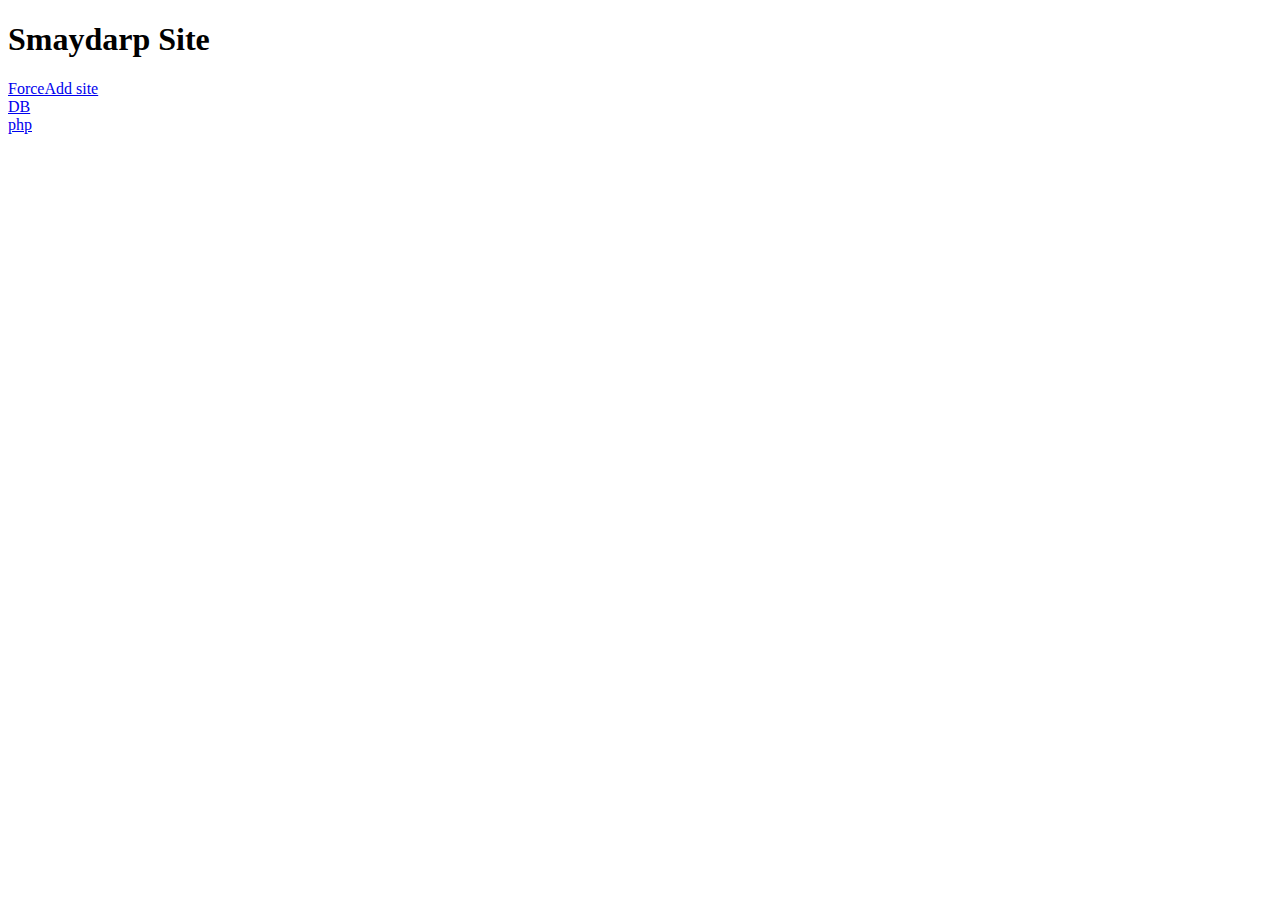
<file: index.html>
<!DOCTYPE html>
<html>
<body>

<h1>Smaydarp Site</h1>

<a href="ForceAdd/html/index.html">ForceAdd site</a>
</br>
<a href="CSEFAdd.csv">DB</a>
</br>
<a href="ForceAdd/php/test.php">php</a>


</body>
</html>
</file>
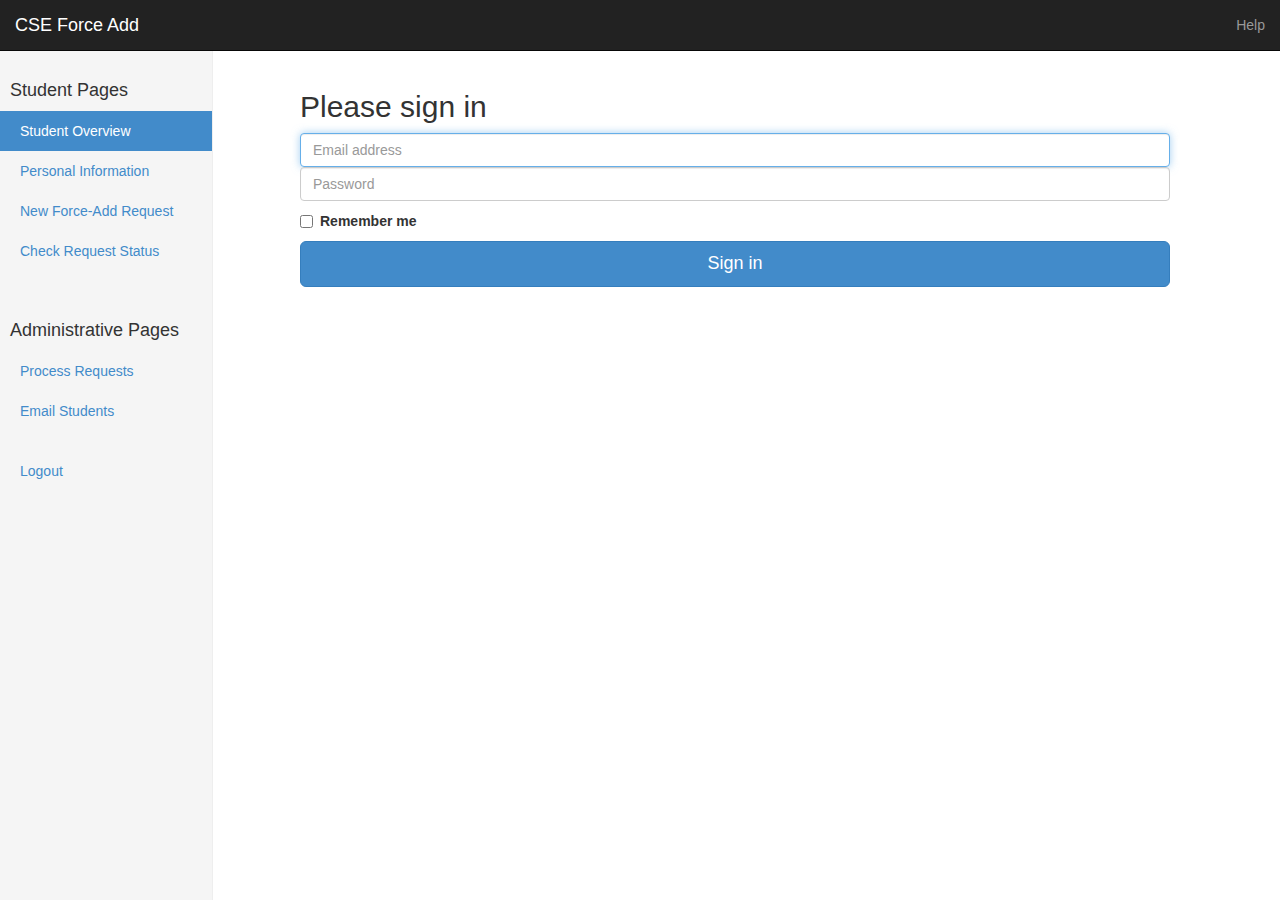
<file: public_html/index.html>
<!DOCTYPE html>
<html lang="en">
	<head>
		<meta charset="utf-8">
		<meta http-equiv="X-UA-Compatible" content="IE=edge">
		<meta name="viewport" content="width=device-width, initial-scale=1">
		<meta name="description" content="">
		<meta name="author" content="Logan Gabriel, Robert Smayda, Lauren Murray, & Connor Pinkerton">
		<link rel="shortcut icon" href="images/ico/favicon.ico">

		<title>CSE Force-Add</title>

		<!-- Bootstrap core CSS -->
		<link href="dist/css/bootstrap.min.css" rel="stylesheet">

		<!-- Custom styles for this template -->
		<link href="css/dashboard.css" rel="stylesheet">

		<!-- Just for debugging purposes. Don't actually copy this line! -->
		<!--[if lt IE 9]><script src="../../assets/js/ie8-responsive-file-warning.js"></script><![endif]-->

		<!-- HTML5 shim and Respond.js IE8 support of HTML5 elements and media queries -->
		<!--[if lt IE 9]>
		<script src="https://oss.maxcdn.com/libs/html5shiv/3.7.0/html5shiv.js"></script>
		<script src="https://oss.maxcdn.com/libs/respond.js/1.4.2/respond.min.js"></script>
		<![endif]-->
	</head>

	<body>

		<div class="navbar navbar-inverse navbar-fixed-top" role="navigation">
			<div class="container-fluid">
				<div class="navbar-header">
					<button type="button" class="navbar-toggle" data-toggle="collapse" data-target=".navbar-collapse">
						<span class="sr-only">Toggle navigation</span>
						<span class="icon-bar"></span>
						<span class="icon-bar"></span>
						<span class="icon-bar"></span>
					</button>
					<a class="navbar-brand" href="#">CSE Force Add</a>
				</div>
				<div class="navbar-collapse collapse">
					<ul class="nav navbar-nav navbar-right mobile">
						<li>
							<a href="php/" class="mobile">Personal Information</a>
						</li>
						<li>
							<a href="php/help.php" class="mobile">New Force-Add Request</a>
						</li>
						<li>
							<a href="php/help.php" class="mobile">Check Request Status</a>
						</li>
					</ul>
					<ul class="nav navbar-nav navbar-right">
						<li>
							<a href="php/help.php">Help</a>
						</li>
					</ul>

				</div>
			</div>
		</div>

		<div class="container-fluid">
			<div class="row">
				<div class="col-sm-3 col-md-2 sidebar">
					<ul class="nav nav-sidebar">
						<li>
							<b><h4>&nbsp;&nbsp;Student Pages<h4></b>
						</li>
						<li class="active">
							<a href="index.php">Student Overview</a>
						</li>
						<li>
							<a href="../php/personal_info.php">Personal Information</a>
						</li>
						<li>
							<a href="../php/new_request.php">New Force-Add Request</a>
						</li>
						<li>
							<a href="../php/check_request.php">Check Request Status</a>
						</li>
						<br>
						<br>
						<li>
							<b><h4>&nbsp;&nbsp;Administrative Pages<h4></b>
						</li>
						<li>
							<a href="../php/process_requests.php">Process Requests</a>
						</li>
						<li>
							<a href="../php/email_students.php">Email Students</a>
						</li>

					</ul>
					<ul class="nav nav-sidebar">
						<li>
							<a href="">Logout</a>
						</li>
					</ul>

				</div>
			</div>


<!-- content here !-->
			<div class="container">
				<div class="col-sm-9 col-sm-offset-3 col-md-10 col-md-offset-2 main">

					<form class="form-signin" role="form">
						<h2 class="form-signin-heading">Please sign in</h2>
						<input type="email" class="form-control" placeholder="Email address" required autofocus>
						<input type="password" class="form-control" placeholder="Password" required>
						<label class="checkbox">
							<input type="checkbox" value="remember-me">
							Remember me </label>
						<button class="btn btn-lg btn-primary btn-block" type="submit">
							Sign in
						</button>
					</form>

				</div>
			</div>

<!-- end content here !-->

		</div>

		<!-- Bootstrap core JavaScript
		================================================== -->
		<!-- Placed at the end of the document so the pages load faster -->
		<script src="https://ajax.googleapis.com/ajax/libs/jquery/1.11.0/jquery.min.js"></script>
		<script src="dist/js/bootstrap.min.js"></script>
		<script src="dist/js/docs.min.js"></script>
	</body>
</html>
</file>
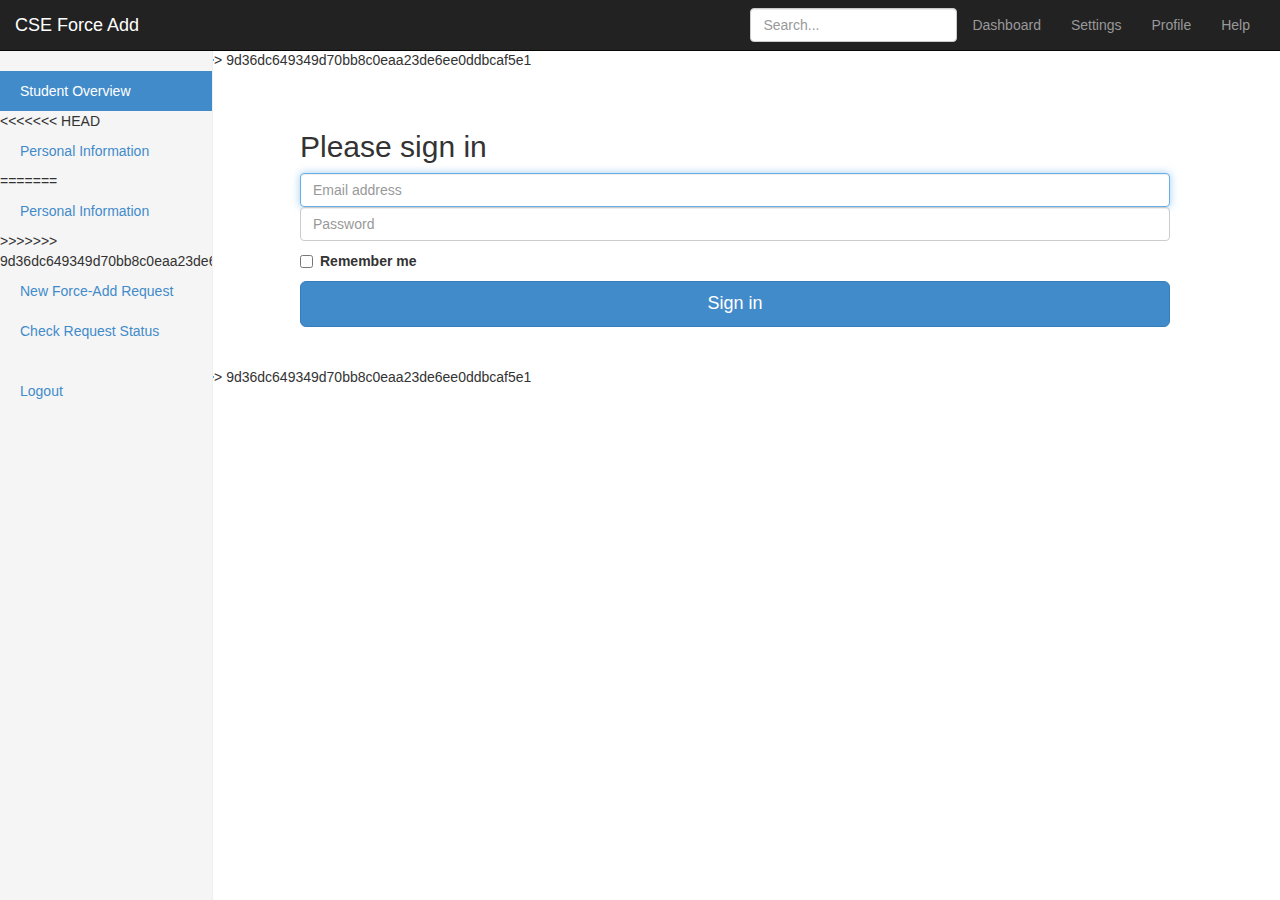
<file: ForceAdd/html/index.html>
<!DOCTYPE html>
<html lang="en">
<head>
    <meta charset="utf-8">
    <meta http-equiv="X-UA-Compatible" content="IE=edge">
    <meta name="viewport" content="width=device-width, initial-scale=1">
    <meta name="description" content="">
    <meta name="author" content="Logan Gabriel, ">
    <link rel="shortcut icon" href="../../assets/ico/favicon.ico">
    
    <title>Miami University - CSE Force Add Website</title>
    
    <!-- Bootstrap core CSS -->
    <link href="../dist/css/bootstrap.min.css" rel="stylesheet">
    
    <!-- Custom styles for this template -->
<<<<<<< HEAD
    <link href="../css/dashboard.css" rel="stylesheet">
=======
    <link href="dashboard.css" rel="stylesheet">
>>>>>>> 9d36dc649349d70bb8c0eaa23de6ee0ddbcaf5e1
    
    <!-- Just for debugging purposes. Don't actually copy this line! -->
    <!--[if lt IE 9]><script src="../../assets/js/ie8-responsive-file-warning.js"></script><![endif]-->
    
    <!-- HTML5 shim and Respond.js IE8 support of HTML5 elements and media queries -->
                                        <!--[if lt IE 9]>
                                         <script src="https://oss.maxcdn.com/libs/html5shiv/3.7.0/html5shiv.js"></script>
                                         <script src="https://oss.maxcdn.com/libs/respond.js/1.4.2/respond.min.js"></script>
                                         <![endif]-->
                                     </head>
                                     
                                     <body>
                                        
                                        <div class="navbar navbar-inverse navbar-fixed-top" role="navigation">
                                            <div class="container-fluid">
                                                <div class="navbar-header">
                                                    <button type="button" class="navbar-toggle" data-toggle="collapse" data-target=".navbar-collapse">
                                                        <span class="sr-only">Toggle navigation</span>
                                                        <span class="icon-bar"></span>
                                                        <span class="icon-bar"></span>
                                                        <span class="icon-bar"></span>
                                                    </button>
                                                    <a class="navbar-brand" href="#">CSE Force Add</a>
                                                </div>
                                                <div class="navbar-collapse collapse">
                                                    <ul class="nav navbar-nav navbar-right">
                                                        <li><a href="#">Dashboard</a></li>
                                                        <li><a href="#">Settings</a></li>
                                                        <li><a href="index.html">Profile</a></li>
                                                        <li><a href="help.html">Help</a></li>
                                                    </ul>
                                                    <form class="navbar-form navbar-right">
                                                        <input type="text" class="form-control" placeholder="Search...">
                                                    </form>
                                                </div>
                                            </div>
                                        </div>
                                        
                                        <div class="container-fluid">
                                            <div class="row">
                                                <div class="col-sm-3 col-md-2 sidebar">
                                                    <ul class="nav nav-sidebar">
                                                        <li class="active"><a href="index.html">Student Overview</a></li>
<<<<<<< HEAD
                                                        <li><a href="../php/personal_info.html">Personal Information</a></li>
=======
                                                        <li><a href="personal_info.html">Personal Information</a></li>
>>>>>>> 9d36dc649349d70bb8c0eaa23de6ee0ddbcaf5e1
                                                        <li><a href="new_request.html">New Force-Add Request</a></li>
                                                        <li><a href="check_request.html">Check Request Status</a></li>
                                                    </ul>
                                                    <ul class="nav nav-sidebar">
                                                        <li><a href="">Logout</a></li>
                                                    </ul>

                                                </div>


                                                // content here !
                                                <div class="container">
                                                    <div class="col-sm-9 col-sm-offset-3 col-md-10 col-md-offset-2 main">


                                                     <form class="form-signin" role="form">
                                                        <h2 class="form-signin-heading">Please sign in</h2>
                                                        <input type="email" class="form-control" placeholder="Email address" required autofocus>
                                                        <input type="password" class="form-control" placeholder="Password" required>
                                                        <label class="checkbox">
                                                          <input type="checkbox" value="remember-me"> Remember me
                                                      </label>
                                                      <button class="btn btn-lg btn-primary btn-block" type="submit">Sign in</button>
                                                  </form>



                                              </div>
                                          </div>

                                          // end content here !
                                          
                                          
                                      </div>
                                  </div>
                              </div>
                              
        <!-- Bootstrap core JavaScript
        ================================================== -->
        <!-- Placed at the end of the document so the pages load faster -->
        <script src="https://ajax.googleapis.com/ajax/libs/jquery/1.11.0/jquery.min.js"></script>
        <script src="../dist/js/bootstrap.min.js"></script>
        <script src="../dist/js/docs.min.js"></script>
    </body>
<<<<<<< HEAD
    </html>
=======
    </html>
>>>>>>> 9d36dc649349d70bb8c0eaa23de6ee0ddbcaf5e1
</file>
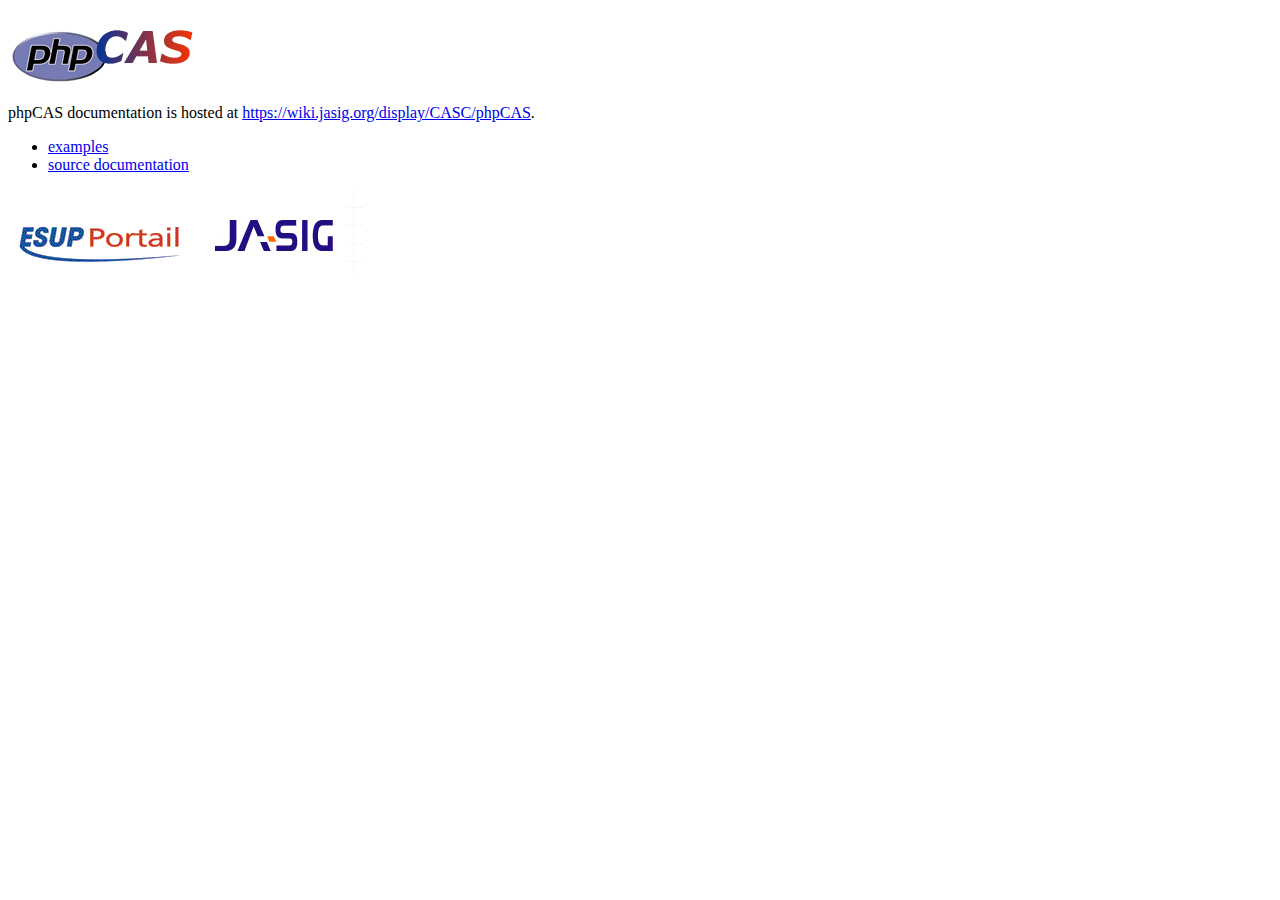
<file: public_html/php/p/CAS-1.3.2/docs/index.html>
<?xml version="1.0" encoding="utf-8"?>
<!DOCTYPE html PUBLIC "-//W3C//DTD XHTML 1.0 Strict//EN"
"http://www.w3.org/TR/xhtml1/DTD/xhtml1-strict.dtd">
<html xmlns="http://www.w3.org/1999/xhtml" xml:lang="en" lang="en">
  <head>
    <title>phpCAS</title>
  </head>
  <body>
	<p><img src="images/phpcas.png" width="191" height="68"/></p>
	<p>phpCAS documentation is hosted at <a href="https://wiki.jasig.org/display/CASC/phpCAS">https://wiki.jasig.org/display/CASC/phpCAS</a>.</p>
	<ul>
	  <li><a href="examples">examples</a></li>
	  <li><a href="http://downloads.jasig.org/cas-clients/php/1.3.2/docs/api/">source documentation</a></li>
  </ul>
	<p><img src="images/esup-portail.png" width="182" height="68"/> <img src="images/jasig.png" width="169" height="87"/></p>
	<p>&nbsp;</p>
  </body>
</html>
</file>
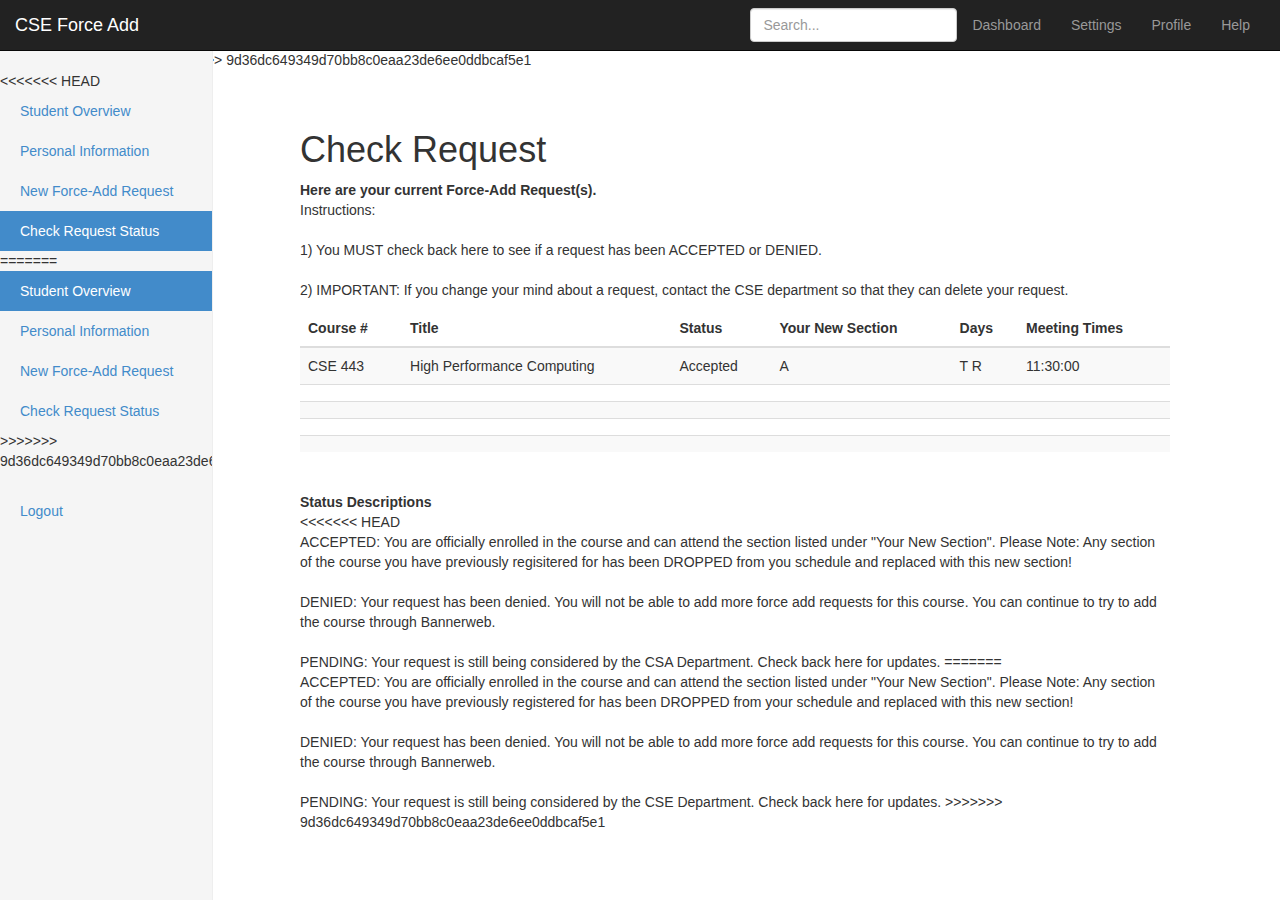
<file: ForceAdd/html/check_request.html>
<!DOCTYPE html>
<html lang="en">
<head>
    <meta charset="utf-8">
    <meta http-equiv="X-UA-Compatible" content="IE=edge">
    <meta name="viewport" content="width=device-width, initial-scale=1">
    <meta name="description" content="">
    <meta name="author" content="Logan Gabriel, ">
    <link rel="shortcut icon" href="../../assets/ico/favicon.ico">
    
    <title>Miami University - CSE Force Add Website</title>
    
    <!-- Bootstrap core CSS -->
    <link href="../dist/css/bootstrap.min.css" rel="stylesheet">
    
    <!-- Custom styles for this template -->
<<<<<<< HEAD
    <link href="../css/dashboard.css" rel="stylesheet">
=======
    <link href="dashboard.css" rel="stylesheet">
>>>>>>> 9d36dc649349d70bb8c0eaa23de6ee0ddbcaf5e1
    
    <!-- Just for debugging purposes. Don't actually copy this line! -->
    <!--[if lt IE 9]><script src="../../assets/js/ie8-responsive-file-warning.js"></script><![endif]-->
    
    <!-- HTML5 shim and Respond.js IE8 support of HTML5 elements and media queries -->
                                        <!--[if lt IE 9]>
                                         <script src="https://oss.maxcdn.com/libs/html5shiv/3.7.0/html5shiv.js"></script>
                                         <script src="https://oss.maxcdn.com/libs/respond.js/1.4.2/respond.min.js"></script>
                                         <![endif]-->
                                     </head>
                                     
                                     <body>
                                        
                                        <div class="navbar navbar-inverse navbar-fixed-top" role="navigation">
                                            <div class="container-fluid">
                                                <div class="navbar-header">
                                                    <button type="button" class="navbar-toggle" data-toggle="collapse" data-target=".navbar-collapse">
                                                        <span class="sr-only">Toggle navigation</span>
                                                        <span class="icon-bar"></span>
                                                        <span class="icon-bar"></span>
                                                        <span class="icon-bar"></span>
                                                    </button>
                                                    <a class="navbar-brand" href="#">CSE Force Add</a>
                                                </div>
                                                <div class="navbar-collapse collapse">
                                                    <ul class="nav navbar-nav navbar-right">
                                                        <li><a href="#">Dashboard</a></li>
                                                        <li><a href="#">Settings</a></li>
                                                        <li><a href="index.html">Profile</a></li>
                                                        <li><a href="help.html">Help</a></li>
                                                    </ul>
                                                    <form class="navbar-form navbar-right">
                                                        <input type="text" class="form-control" placeholder="Search...">
                                                    </form>
                                                </div>
                                            </div>
                                        </div>
                                        
                                        <div class="container-fluid">
                                            <div class="row">
                                                <div class="col-sm-3 col-md-2 sidebar">
                                                    <ul class="nav nav-sidebar">
<<<<<<< HEAD
                                                        <li><a href="index.html">Student Overview</a></li>
                                                        <li><a href="../php/personal_info.html">Personal Information</a></li>
                                                        <li><a href="new_request.html">New Force-Add Request</a></li>
                                                        <li class="active"><a href="check_request.html">Check Request Status</a></li>
=======
                                                        <li class="active"><a href="index.html">Student Overview</a></li>
                                                        <li><a href="personal_info.html">Personal Information</a></li>
                                                        <li><a href="new_request.html">New Force-Add Request</a></li>
                                                        <li><a href="check_request.html">Check Request Status</a></li>
>>>>>>> 9d36dc649349d70bb8c0eaa23de6ee0ddbcaf5e1
                                                    </ul>
                                                    <ul class="nav nav-sidebar">
                                                        <li><a href="">Logout</a></li>
                                                    </ul>

                                                </div>


                                                // content here !
                                                <div class="container">
                                                    <div class="col-sm-9 col-sm-offset-3 col-md-10 col-md-offset-2 main">
													
                                                  <h1>Check Request</h1>
												  
												  <p><b>Here are your current Force-Add Request(s).</b>
												  <br> Instructions: </br>
												  <br>1) You MUST check back here to see if a request has been ACCEPTED or DENIED.</br>
												  <br>2) IMPORTANT: If you change your mind about a request, contact the CSE department so that they can delete your request.</br>
												  </p>
												  
												  <div class="bs-example">
													<table class="table table-striped">
														<thead>
															<tr>
																<th>Course #</th>
																<th>Title</th>
																<th>Status</th>
																<th>Your New Section</th>
																<th>Days</th>
																<th>Meeting Times</th>
															</tr>
														</thead>
														<tbody>
															<tr>
																<td>CSE 443</td>
																<td>High Performance Computing</td>
																<td>Accepted</td>
																<td>A</td>
																<td>T R</td>
																<td>11:30:00</td>
															</tr>
															<tr>
																<td></td>
																<td></td>
																<td></td>
																<td></td>
																<td></td>
																<td></td>
															</tr>
															<tr>
																<td></td>
																<td></td>
																<td></td>
																<td></td>
																<td></td>
																<td></td>

															</tr>
															<tr>
																<td></td>
																<td></td>
																<td></td>
																<td></td>
																<td></td>
																<td></td>

															</tr>
															<tr>
																<td></td>
																<td></td>
																<td></td>
																<td></td>
																<td></td>
																<td></td>

															</tr>

														</tbody>
													</table>
												</div>
												<p><br><b>Status Descriptions</b></br>

<<<<<<< HEAD
													<br>ACCEPTED: You are officially enrolled in the course and can attend the section listed under "Your New Section". Please Note: Any section of the course you have previously regisitered for has been DROPPED from you schedule and replaced with this new section!
													</br>
													<br>DENIED: Your request has been denied. You will not be able to add more force add requests for this course. You can continue to try to add the course through Bannerweb.
													</br>
													<br>PENDING: Your request is still being considered by the CSA Department. Check back here for updates.
=======
													<br>ACCEPTED: You are officially enrolled in the course and can attend the section listed under "Your New Section". Please Note: Any section of the course you have previously registered for has been DROPPED from your schedule and replaced with this new section!
													</br>
													<br>DENIED: Your request has been denied. You will not be able to add more force add requests for this course. You can continue to try to add the course through Bannerweb.
													</br>
													<br>PENDING: Your request is still being considered by the CSE Department. Check back here for updates.
>>>>>>> 9d36dc649349d70bb8c0eaa23de6ee0ddbcaf5e1
													</br>
											  </div>
                                          </div>

                                          // end content here !
                                          
                                          
                                      </div>
                                  </div>
                              </div>
                              
        <!-- Bootstrap core JavaScript
        ================================================== -->
        <!-- Placed at the end of the document so the pages load faster -->
        <script src="https://ajax.googleapis.com/ajax/libs/jquery/1.11.0/jquery.min.js"></script>
        <script src="../dist/js/bootstrap.min.js"></script>
        <script src="../dist/js/docs.min.js"></script>
    </body>
    </html>
</file>
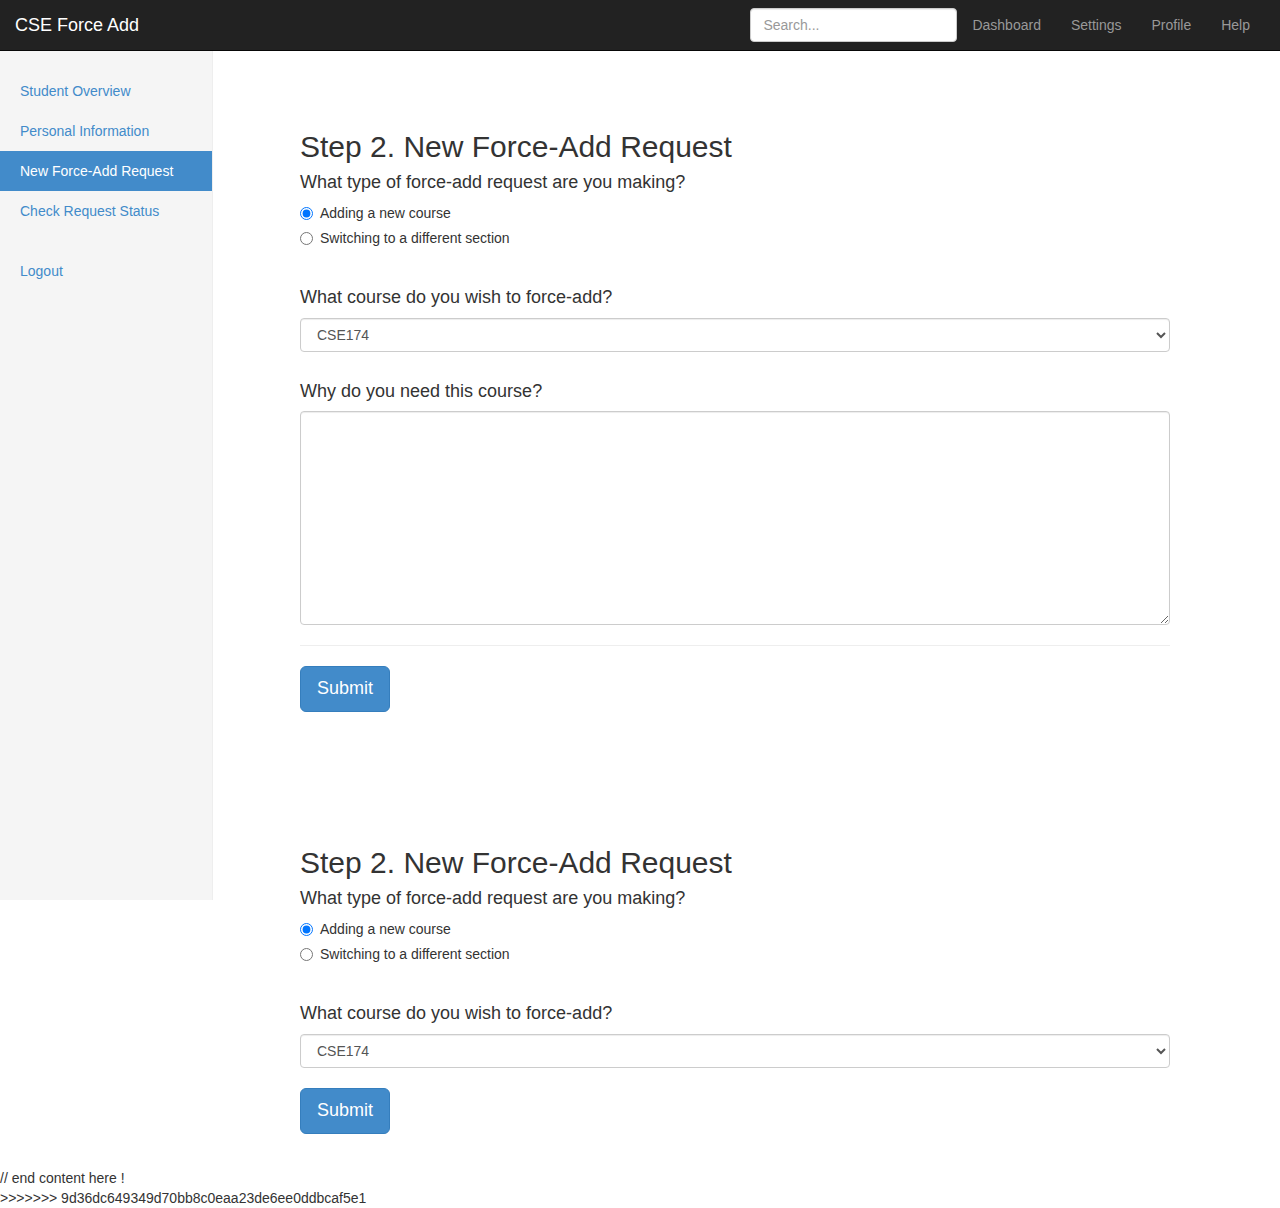
<file: ForceAdd/html/new_request.html>
<<<<<<< HEAD
<!DOCTYPE html>
<html lang="en">
<head>
    <meta charset="utf-8">
    <meta http-equiv="X-UA-Compatible" content="IE=edge">
    <meta name="viewport" content="width=device-width, initial-scale=1">
    <meta name="description" content="">
    <meta name="author" content="Logan Gabriel, ">
    <link rel="shortcut icon" href="../../assets/ico/favicon.ico">
    
    <title>Miami University - CSE Force Add Website</title>
    
    <!-- Bootstrap core CSS -->
    <link href="../dist/css/bootstrap.min.css" rel="stylesheet">
    
    <!-- Custom styles for this template -->
    <link href="../css/dashboard.css" rel="stylesheet">
    
    <!-- Just for debugging purposes. Don't actually copy this line! -->
    <!--[if lt IE 9]><script src="../../assets/js/ie8-responsive-file-warning.js"></script><![endif]-->
    
    <!-- HTML5 shim and Respond.js IE8 support of HTML5 elements and media queries -->
                                        <!--[if lt IE 9]>
                                         <script src="https://oss.maxcdn.com/libs/html5shiv/3.7.0/html5shiv.js"></script>
                                         <script src="https://oss.maxcdn.com/libs/respond.js/1.4.2/respond.min.js"></script>
                                         <![endif]-->
                                     </head>
                                     
                                     <body>
                                        
                                        <div class="navbar navbar-inverse navbar-fixed-top" role="navigation">
                                            <div class="container-fluid">
                                                <div class="navbar-header">
                                                    <button type="button" class="navbar-toggle" data-toggle="collapse" data-target=".navbar-collapse">
                                                        <span class="sr-only">Toggle navigation</span>
                                                        <span class="icon-bar"></span>
                                                        <span class="icon-bar"></span>
                                                        <span class="icon-bar"></span>
                                                    </button>
                                                    <a class="navbar-brand" href="#">CSE Force Add</a>
                                                </div>
                                                <div class="navbar-collapse collapse">
                                                    <ul class="nav navbar-nav navbar-right">
                                                        <li><a href="#">Dashboard</a></li>
                                                        <li><a href="#">Settings</a></li>
                                                        <li><a href="index.html">Profile</a></li>
                                                        <li><a href="help.html">Help</a></li>
                                                    </ul>
                                                    <form class="navbar-form navbar-right">
                                                        <input type="text" class="form-control" placeholder="Search...">
                                                    </form>
                                                </div>
                                            </div>
                                        </div>
                                        
                                        <div class="container-fluid">
                                            <div class="row">
                                                <div class="col-sm-3 col-md-2 sidebar">
                                                    <ul class="nav nav-sidebar">
                                                        <li><a href="index.html">Student Overview</a></li>
                                                        <li><a href="../php/personal_info.html">Personal Information</a></li>
                                                        <li class="active"><a href="new_request.html">New Force-Add Request</a></li>
                                                        <li><a href="check_request.html">Check Request Status</a></li>
                                                    </ul>
                                                    <ul class="nav nav-sidebar">
                                                        <li><a href="">Logout</a></li>
                                                    </ul>

                                                </div>


                                                // content here !
                                                <div class="container">
                                                    <div class="col-sm-9 col-sm-offset-3 col-md-10 col-md-offset-2 main">

                                                     <form class="form-signin" role="form">
                                                        <h2 class="form-signin-heading">Step 2. New Force-Add Request</h2>
                                                        <h4>What type of force-add request are you making?</h4>
														<div class="radio">
														  <label>
														    <input type="radio" name="optionsRadios" id="addingClass" value="add" checked>
														    Adding a new course
														  </label>
														</div>
														<div class="radio">
														  <label>
														    <input type="radio" name="optionsRadios" id="switchingClass" value="switch">
														    Switching to a different section
														  </label>
														</div>
														<br>
														<h4>What course do you wish to force-add?</h4>
														<select class="form-control">
														  <option>CSE174</option>
														  <option>CSE274</option>
														  <option>CSE283</option>
														  <option>CSE464</option>
														  <option>CSE474</option>
														</select>
														<br>
<h4>Why do you need this course?</h4>
<textarea class="form-control" rows="10"></textarea>
<hr>
                                                      <button class="btn btn-primary btn-lg" type="submit">Submit</button>
                                                  </form>


                                              </div>
                                          </div>

                                          // end content here !
                                          
                                          
                                      </div>
                                  </div>
                              </div>
                              
        <!-- Bootstrap core JavaScript
        ================================================== -->
        <!-- Placed at the end of the document so the pages load faster -->
        <script src="https://ajax.googleapis.com/ajax/libs/jquery/1.11.0/jquery.min.js"></script>
        <script src="../dist/js/bootstrap.min.js"></script>
        <script src="../dist/js/docs.min.js"></script>
    </body>
=======
<!DOCTYPE html>
<html lang="en">
<head>
    <meta charset="utf-8">
    <meta http-equiv="X-UA-Compatible" content="IE=edge">
    <meta name="viewport" content="width=device-width, initial-scale=1">
    <meta name="description" content="">
    <meta name="author" content="Logan Gabriel, ">
    <link rel="shortcut icon" href="../../assets/ico/favicon.ico">
    
    <title>Miami University - CSE Force Add Website</title>
    
    <!-- Bootstrap core CSS -->
    <link href="../dist/css/bootstrap.min.css" rel="stylesheet">
    
    <!-- Custom styles for this template -->
    <link href="dashboard.css" rel="stylesheet">
    
    <!-- Just for debugging purposes. Don't actually copy this line! -->
    <!--[if lt IE 9]><script src="../../assets/js/ie8-responsive-file-warning.js"></script><![endif]-->
    
    <!-- HTML5 shim and Respond.js IE8 support of HTML5 elements and media queries -->
                                        <!--[if lt IE 9]>
                                         <script src="https://oss.maxcdn.com/libs/html5shiv/3.7.0/html5shiv.js"></script>
                                         <script src="https://oss.maxcdn.com/libs/respond.js/1.4.2/respond.min.js"></script>
                                         <![endif]-->
                                     </head>
                                     
                                     <body>
                                        
                                        <div class="navbar navbar-inverse navbar-fixed-top" role="navigation">
                                            <div class="container-fluid">
                                                <div class="navbar-header">
                                                    <button type="button" class="navbar-toggle" data-toggle="collapse" data-target=".navbar-collapse">
                                                        <span class="sr-only">Toggle navigation</span>
                                                        <span class="icon-bar"></span>
                                                        <span class="icon-bar"></span>
                                                        <span class="icon-bar"></span>
                                                    </button>
                                                    <a class="navbar-brand" href="#">CSE Force Add</a>
                                                </div>
                                                <div class="navbar-collapse collapse">
                                                    <ul class="nav navbar-nav navbar-right">
                                                        <li><a href="#">Dashboard</a></li>
                                                        <li><a href="#">Settings</a></li>
                                                        <li><a href="index.html">Profile</a></li>
                                                        <li><a href="help.html">Help</a></li>
                                                    </ul>
                                                    <form class="navbar-form navbar-right">
                                                        <input type="text" class="form-control" placeholder="Search...">
                                                    </form>
                                                </div>
                                            </div>
                                        </div>
                                        
                                        <div class="container-fluid">
                                            <div class="row">
                                                <div class="col-sm-3 col-md-2 sidebar">
                                                    <ul class="nav nav-sidebar">
                                                        <li><a href="index.html">Student Overview</a></li>
                                                        <li><a href="personal_info.html">Personal Information</a></li>
                                                        <li class="active"><a href="new_request.html">New Force-Add Request</a></li>
                                                        <li><a href="check_request.html">Check Request Status</a></li>
                                                    </ul>
                                                    <ul class="nav nav-sidebar">
                                                        <li><a href="">Logout</a></li>
                                                    </ul>

                                                </div>


                                                // content here !
                                                <div class="container">
                                                    <div class="col-sm-9 col-sm-offset-3 col-md-10 col-md-offset-2 main">

                                                     <form class="form-signin" role="form">
                                                        <h2 class="form-signin-heading">Step 2. New Force-Add Request</h2>
                                                        <h4>What type of force-add request are you making?</h4>
														<div class="radio">
														  <label>
														    <input type="radio" name="optionsRadios" id="addingClass" value="add" checked>
														    Adding a new course
														  </label>
														</div>
														<div class="radio">
														  <label>
														    <input type="radio" name="optionsRadios" id="switchingClass" value="switch">
														    Switching to a different section
														  </label>
														</div>
														<br>
														<h4>What course do you wish to force-add?</h4>
														<select class="form-control">
														  <option>CSE174</option>
														  <option>CSE274</option>
														  <option>CSE283</option>
														  <option>CSE464</option>
														  <option>CSE474</option>
														</select>
														<br>
                                                      <button class="btn btn-primary btn-lg" type="submit">Submit</button>
                                                  </form>


                                              </div>
                                          </div>

                                          // end content here !
                                          
                                          
                                      </div>
                                  </div>
                              </div>
                              
        <!-- Bootstrap core JavaScript
        ================================================== -->
        <!-- Placed at the end of the document so the pages load faster -->
        <script src="https://ajax.googleapis.com/ajax/libs/jquery/1.11.0/jquery.min.js"></script>
        <script src="../dist/js/bootstrap.min.js"></script>
        <script src="../dist/js/docs.min.js"></script>
    </body>
>>>>>>> 9d36dc649349d70bb8c0eaa23de6ee0ddbcaf5e1
    </html>
</file>
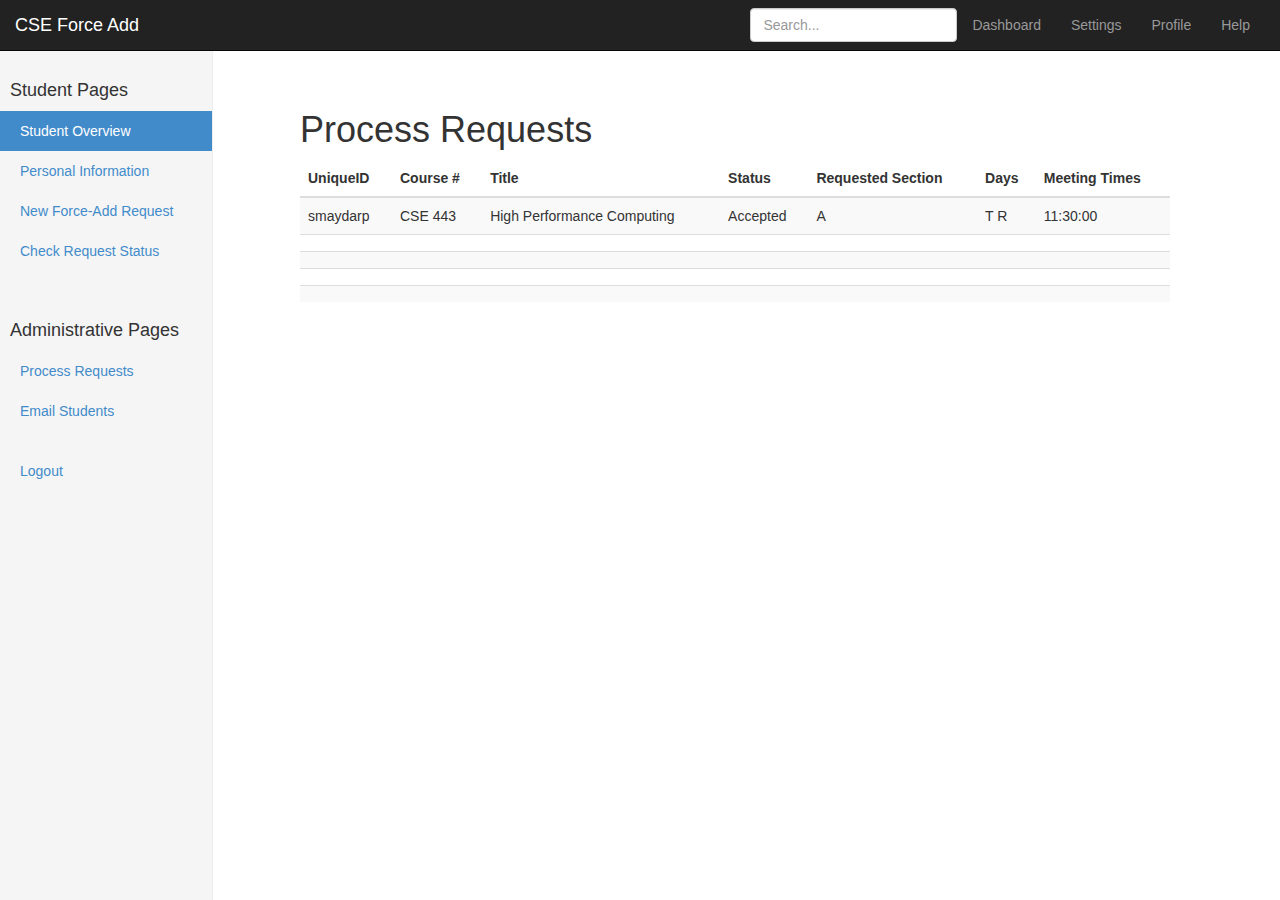
<file: ForceAdd/html/process_requests.html>
<!DOCTYPE html>
<html lang="en">
    <head>
        <meta charset="utf-8">
            <meta http-equiv="X-UA-Compatible" content="IE=edge">
                <meta name="viewport" content="width=device-width, initial-scale=1">
                    <meta name="description" content="">
                        <meta name="author" content="Logan Gabriel, ">
                            <link rel="shortcut icon" href="../../assets/ico/favicon.ico">
                                
                                <title>Miami University - CSE Force Add Website</title>
                                
                                <!-- Bootstrap core CSS -->
                                <link href="../dist/css/bootstrap.min.css" rel="stylesheet">
                                    
                                    <!-- Custom styles for this template -->
                                    <link href="dashboard.css" rel="stylesheet">
                                        
                                        <!-- Just for debugging purposes. Don't actually copy this line! -->
                                        <!--[if lt IE 9]><script src="../../assets/js/ie8-responsive-file-warning.js"></script><![endif]-->
                                        
                                        <!-- HTML5 shim and Respond.js IE8 support of HTML5 elements and media queries -->
                                        <!--[if lt IE 9]>
                                         <script src="https://oss.maxcdn.com/libs/html5shiv/3.7.0/html5shiv.js"></script>
                                         <script src="https://oss.maxcdn.com/libs/respond.js/1.4.2/respond.min.js"></script>
                                         <![endif]-->
                                        </head>
    
    <body>
        
        <div class="navbar navbar-inverse navbar-fixed-top" role="navigation">
            <div class="container-fluid">
                <div class="navbar-header">
                    <button type="button" class="navbar-toggle" data-toggle="collapse" data-target=".navbar-collapse">
                        <span class="sr-only">Toggle navigation</span>
                        <span class="icon-bar"></span>
                        <span class="icon-bar"></span>
                        <span class="icon-bar"></span>
                    </button>
                    <a class="navbar-brand" href="#">CSE Force Add</a>
                </div>
                <div class="navbar-collapse collapse">
                    <ul class="nav navbar-nav navbar-right">
                        <li><a href="#">Dashboard</a></li>
                        <li><a href="#">Settings</a></li>
                        <li><a href="index.html">Profile</a></li>
                        <li><a href="help.html">Help</a></li>
                    </ul>
                    <form class="navbar-form navbar-right">
                        <input type="text" class="form-control" placeholder="Search...">
                            </form>
                </div>
            </div>
        </div>
        
        <div class="container-fluid">
            <div class="row">
                <div class="col-sm-3 col-md-2 sidebar">
                    <ul class="nav nav-sidebar">
                         <li><b><h4>&nbsp;&nbsp;Student Pages<h4></b></li>
                        <li class="active"><a href="index.html">Student Overview</a></li>
                        <li><a href="personal_info.html">Personal Information</a></li>
                        <li><a href="new_request.html">New Force-Add Request</a></li>
                        <li><a href="check_request.html">Check Request Status</a></li><br><br>
                        <li><b><h4>&nbsp;&nbsp;Administrative Pages<h4></b></li>
                        <li><a href="process_requests.html">Process Requests</a></li>
                        <li><a href="email_students.html">Email Students</a></li>

                    </ul>
                    <ul class="nav nav-sidebar">
                        <li><a href="">Logout</a></li>
                    </ul>
                    
                </div>
                
                
                // content here !
                <div class="container">
                    <div class="col-sm-9 col-sm-offset-3 col-md-10 col-md-offset-2 main">
                        
                        <h1>Process Requests</h1>
                        
                        
                        
                        <div class="bs-example">
                            <table class="table table-striped">
                                <thead>
                                    <tr>
                                        <th>UniqueID</th>
                                        <th>Course #</th>
                                        <th>Title</th>
                                        <th>Status</th>
                                        <th>Requested Section</th>
                                        <th>Days</th>
                                        <th>Meeting Times</th>
                                    </tr>
                                </thead>
                                <tbody>
                                    <tr>
                                        <td>smaydarp</td>
                                        <td>CSE 443</td>
                                        <td>High Performance Computing</td>
                                        <td>Accepted</td>
                                        <td>A</td>
                                        <td>T R</td>
                                        <td>11:30:00</td>
                                    </tr>
                                    <tr>
                                        <td></td>
                                        <td></td>
                                        <td></td>
                                        <td></td>
                                        <td></td>
                                        <td></td>
                                        <td></td>
                                    </tr>
                                    <tr>
                                        <td></td>
                                        <td></td>
                                        <td></td>
                                        <td></td>
                                        <td></td>
                                        <td></td>
                                        <td></td>
                                        
                                    </tr>
                                    <tr>
                                        <td></td>
                                        <td></td>
                                        <td></td>
                                        <td></td>
                                        <td></td>
                                        <td></td>
                                        <td></td>
                                        
                                    </tr>
                                    <tr>
                                        <td></td>
                                        <td></td>
                                        <td></td>
                                        <td></td>
                                        <td></td>
                                        <td></td>
                                        <td></td>
                                        
                                    </tr>
                                    
                                </tbody>
                            </table>
                        </div>
                    </div>
                </div>
                
                // end content here !
                
                
            </div>
        </div>
        </div>
        
        <!-- Bootstrap core JavaScript
         ================================================== -->
        <!-- Placed at the end of the document so the pages load faster -->
        <script src="https://ajax.googleapis.com/ajax/libs/jquery/1.11.0/jquery.min.js"></script>
        <script src="../dist/js/bootstrap.min.js"></script>
        <script src="../dist/js/docs.min.js"></script>
    </body>
</html>
</file>
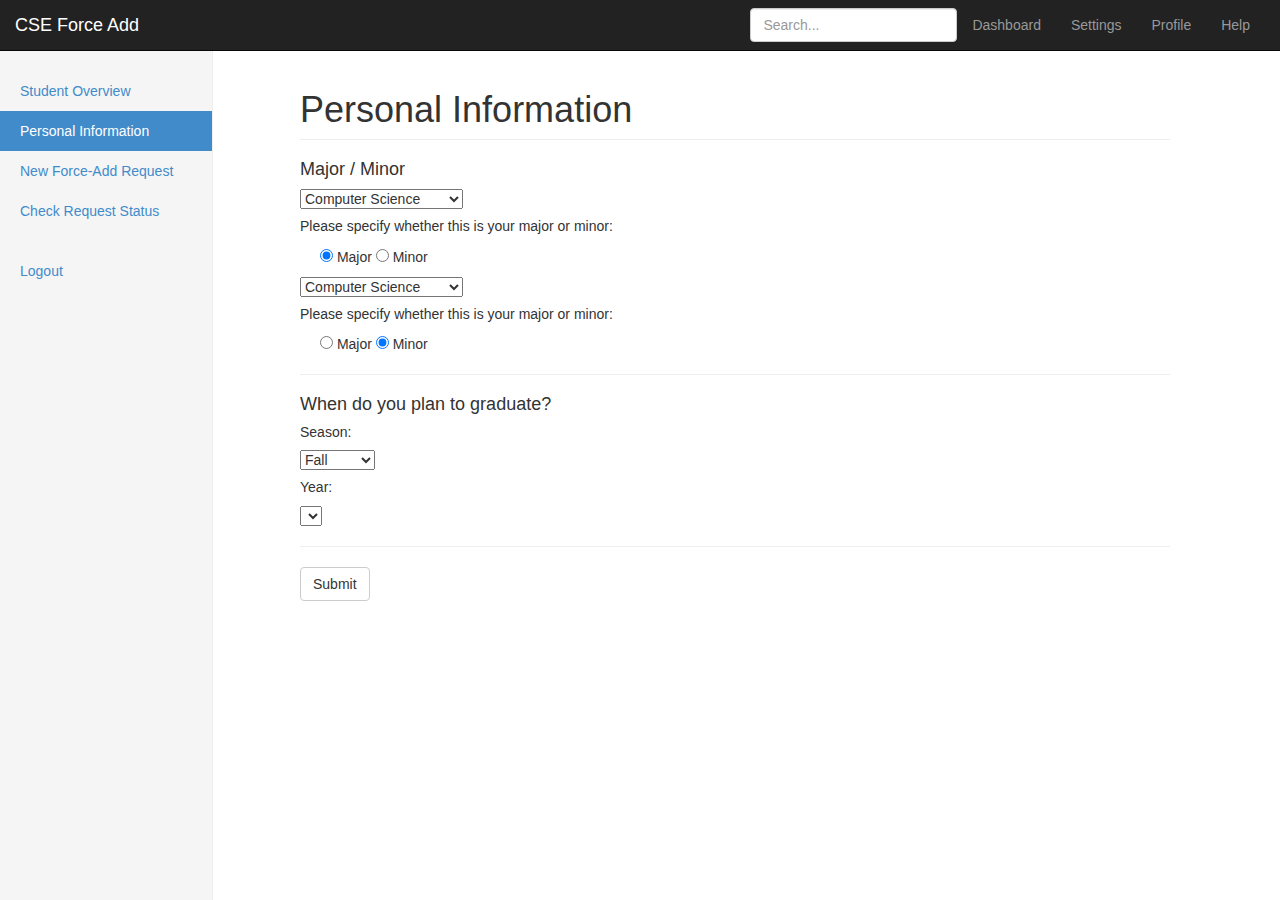
<file: ForceAdd/php/personal_info.html>
<!DOCTYPE html>
<html lang="en">
<head>
  <meta charset="utf-8">
  <meta http-equiv="X-UA-Compatible" content="IE=edge">
  <meta name="viewport" content="width=device-width, initial-scale=1">
  <meta name="description" content="">
  <meta name="author" content="">
  <link rel="shortcut icon" href="../../assets/ico/favicon.ico">

  <title>Miami University - CSE Force Add Website</title>

  <!-- Bootstrap core CSS -->
  <link href="../dist/css/bootstrap.min.css" rel="stylesheet">

  <!-- Custom styles for this template -->
  <link href="../css/dashboard.css" rel="stylesheet">

  <!-- Just for debugging purposes. Don't actually copy this line! -->
  <!--[if lt IE 9]><script src="../../assets/js/ie8-responsive-file-warning.js"></script><![endif]-->

  <!-- HTML5 shim and Respond.js IE8 support of HTML5 elements and media queries -->
                                        <!--[if lt IE 9]>
                                         <script src="https://oss.maxcdn.com/libs/html5shiv/3.7.0/html5shiv.js"></script>
                                         <script src="https://oss.maxcdn.com/libs/respond.js/1.4.2/respond.min.js"></script>
                                         <![endif]-->
                                       </head>

                                       <body>

                                        <div class="navbar navbar-inverse navbar-fixed-top" role="navigation">
                                          <div class="container-fluid">
                                            <div class="navbar-header">
                                              <button type="button" class="navbar-toggle" data-toggle="collapse" data-target=".navbar-collapse">
                                                <span class="sr-only">Toggle navigation</span>
                                                <span class="icon-bar"></span>
                                                <span class="icon-bar"></span>
                                                <span class="icon-bar"></span>
                                              </button>
                                              <a class="navbar-brand" href="#">CSE Force Add</a>
                                            </div>
                                            <div class="navbar-collapse collapse">
                                              <ul class="nav navbar-nav navbar-right">
                                                <li><a href="#">Dashboard</a></li>
                                                <li><a href="#">Settings</a></li>
                                                <li><a href="index.html">Profile</a></li>
                                                <li><a href="help.html">Help</a></li>
                                              </ul>
                                              <form class="navbar-form navbar-right">
                                                <input type="text" class="form-control" placeholder="Search...">
                                              </form>
                                            </div>
                                          </div>
                                        </div>

                                        <div class="container-fluid">
                                          <div class="row">
                                            <div class="col-sm-3 col-md-2 sidebar">
                                              <ul class="nav nav-sidebar">
                                                <li><a href="../html/index.html">Student Overview</a></li>
                                                <li class="active"><a href="personal_info.html">Personal Information</a></li>
                                                <li><a href="../html/new_request.html">New Force-Add Request</a></li>
                                                <li><a href="../html/check_request.html">Check Request Status</a></li>
                                              </ul>
                                              <ul class="nav nav-sidebar">
                                                <li><a href="">Logout</a></li>
                                              </ul>

                                            </div>


                                            // content goes here !
                                            <div class="container">

                                              <div class="col-sm-9 col-sm-offset-3 col-md-10 col-md-offset-2 main">
                                                <h1 class="page-header">Personal Information</h1>

                                                <h4>Major / Minor </h4>

                                                <form action="">
                                                  <select name="Majors">
                                                    <option value="Computer Science">Computer Science</option>
                                                    <option value="Electrical Engineering">Electrical Engineering</option>
                                                    <option value="Computer Engineering">Computer Engineering</option>
                                                    <option value="Software Engineering">Software Engineering</option>
                                                  </select>
                                                </form>

                                                <h5>Please specify whether this is your major or minor:</h5>
                                                <form role="form">

                                                  <div class="checkbox">
                                                    <label>
                                                      <input type="radio" name="group1" value="Major" checked> Major
                                                      <input type="radio" name="group1" value="Minor"> Minor
                                                    </label>
                                                  </div>

                                                  <form action="">
                                                    <select name="Majors">
                                                      <option value="Computer Science">Computer Science</option>
                                                      <option value="Electrical Engineering">Electrical Engineering</option>
                                                      <option value="Computer Engineering">Computer Engineering</option>
                                                      <option value="Software Engineering">Software Engineering</option>
                                                    </select>
                                                  </form>

                                                  <h5>Please specify whether this is your major or minor:</h5>
                                                  <form role="form">

                                                    <div class="checkbox">
                                                      <label>
                                                        <input type="radio" name="group1" value="Major"> Major
                                                        <input type="radio" name="group1" value="Minor" checked> Minor
                                                      </label>
                                                    </div>

                                                    <hr>
                                                    <h4>When do you plan to graduate?</h4>
                                                    <h5>Season:</h5>
                                                    <form action="">
                                                      <select name="Seasons">
                                                        <option value="Fall">Fall</option>
                                                        <option value="Winter">Winter</option>
                                                        <option value="Spring">Spring</option>
                                                        <option value="Summer">Summer</option>
                                                      </select>
                                                    </form>

						    
                                                    <h5>Year:</h5>
                                                    <form action="">
                                                      <select name="Years">
                                                        

                                                     </select>
                                                   </form>
                                                   <hr>

                                                   <button type="submit" class="btn btn-default">Submit</button>


                                                 </form>





                                               </div>
                                             </div>

                                             // end content goes here !


                                           </div>
                                         </div>
                                       </div>

        <!-- Bootstrap core JavaScript
        ================================================== -->
        <!-- Placed at the end of the document so the pages load faster -->
        <script src="https://ajax.googleapis.com/ajax/libs/jquery/1.11.0/jquery.min.js"></script>
        <script type="text/javascript" src="http://twitter.github.com/bootstrap/assets/js/bootstrap-dropdown.js"></script>
        <script src="../dist/js/bootstrap.min.js"></script>
        <script src="../dist/js/docs.min.js"></script>
      </body>
      </html>
</file>
<file: public_html/css/dashboard.css>
/*
 * Base structure
 */

/* Move down content because we have a fixed navbar that is 50px tall */
body {
  padding-top: 50px;
}


/*
 * Global add-ons
 */

.sub-header {
  padding-bottom: 10px;
  border-bottom: 1px solid #eee;
}


/*
 * Sidebar
 */

/* Hide for mobile, show later */
.sidebar {
  display: none;
}

@media (min-width: 768px) {
  .sidebar {
    position: fixed;
    top: 51px;
    bottom: 0;
    left: 0;
    z-index: 1000;
    display: block;
    padding: 20px;
    overflow-x: hidden;
    overflow-y: auto; /* Scrollable contents if viewport is shorter than content. */
    background-color: #f5f5f5;
    border-right: 1px solid #eee;
  }

}

@media (min-width: 480px){

  .mobile {
    display: none;
  }
}

/* Sidebar navigation */
.nav-sidebar {
  margin-right: -21px; /* 20px padding + 1px border */
  margin-bottom: 20px;
  margin-left: -20px;
}
.nav-sidebar > li > a {
  padding-right: 20px;
  padding-left: 20px;
}
.nav-sidebar > .active > a {
  color: #fff;
  background-color: #428bca;
}


/*
 * Main content
 */

.main {
  padding: 20px;
}
@media (min-width: 768px) {
  .main {
    padding-right: 40px;
    padding-left: 40px;
  }
}
.main .page-header {
  margin-top: 0;
}


/*
 * Placeholder dashboard ideas
 */

.placeholders {
  margin-bottom: 30px;
  text-align: center;
}
.placeholders h4 {
  margin-bottom: 0;
}
.placeholder {
  margin-bottom: 20px;
}
.placeholder img {
  display: inline-block;
  border-radius: 50%;
}
</file>
<file: ForceAdd/css/dashboard.css>
/*
 * Base structure
 */

/* Move down content because we have a fixed navbar that is 50px tall */
body {
  padding-top: 50px;
}


/*
 * Global add-ons
 */

.sub-header {
  padding-bottom: 10px;
  border-bottom: 1px solid #eee;
}


/*
 * Sidebar
 */

/* Hide for mobile, show later */
.sidebar {
  display: none;
}
@media (min-width: 768px) {
  .sidebar {
    position: fixed;
    top: 51px;
    bottom: 0;
    left: 0;
    z-index: 1000;
    display: block;
    padding: 20px;
    overflow-x: hidden;
    overflow-y: auto; /* Scrollable contents if viewport is shorter than content. */
    background-color: #f5f5f5;
    border-right: 1px solid #eee;
  }
}

/* Sidebar navigation */
.nav-sidebar {
  margin-right: -21px; /* 20px padding + 1px border */
  margin-bottom: 20px;
  margin-left: -20px;
}
.nav-sidebar > li > a {
  padding-right: 20px;
  padding-left: 20px;
}
.nav-sidebar > .active > a {
  color: #fff;
  background-color: #428bca;
}


/*
 * Main content
 */

.main {
  padding: 20px;
}
@media (min-width: 768px) {
  .main {
    padding-right: 40px;
    padding-left: 40px;
  }
}
.main .page-header {
  margin-top: 0;
}


/*
 * Placeholder dashboard ideas
 */

.placeholders {
  margin-bottom: 30px;
  text-align: center;
}
.placeholders h4 {
  margin-bottom: 0;
}
.placeholder {
  margin-bottom: 20px;
}
.placeholder img {
  display: inline-block;
  border-radius: 50%;
}
</file>
<file: ForceAdd/html/dashboard.css>
/*
 * Base structure
 */

/* Move down content because we have a fixed navbar that is 50px tall */
body {
  padding-top: 50px;
}


/*
 * Global add-ons
 */

.sub-header {
  padding-bottom: 10px;
  border-bottom: 1px solid #eee;
}


/*
 * Sidebar
 */

/* Hide for mobile, show later */
.sidebar {
  display: none;
}
@media (min-width: 768px) {
  .sidebar {
    position: fixed;
    top: 51px;
    bottom: 0;
    left: 0;
    z-index: 1000;
    display: block;
    padding: 20px;
    overflow-x: hidden;
    overflow-y: auto; /* Scrollable contents if viewport is shorter than content. */
    background-color: #f5f5f5;
    border-right: 1px solid #eee;
  }
}

/* Sidebar navigation */
.nav-sidebar {
  margin-right: -21px; /* 20px padding + 1px border */
  margin-bottom: 20px;
  margin-left: -20px;
}
.nav-sidebar > li > a {
  padding-right: 20px;
  padding-left: 20px;
}
.nav-sidebar > .active > a {
  color: #fff;
  background-color: #428bca;
}


/*
 * Main content
 */

.main {
  padding: 20px;
}
@media (min-width: 768px) {
  .main {
    padding-right: 40px;
    padding-left: 40px;
  }
}
.main .page-header {
  margin-top: 0;
}


/*
 * Placeholder dashboard ideas
 */

.placeholders {
  margin-bottom: 30px;
  text-align: center;
}
.placeholders h4 {
  margin-bottom: 0;
}
.placeholder {
  margin-bottom: 20px;
}
.placeholder img {
  display: inline-block;
  border-radius: 50%;
}
</file>
